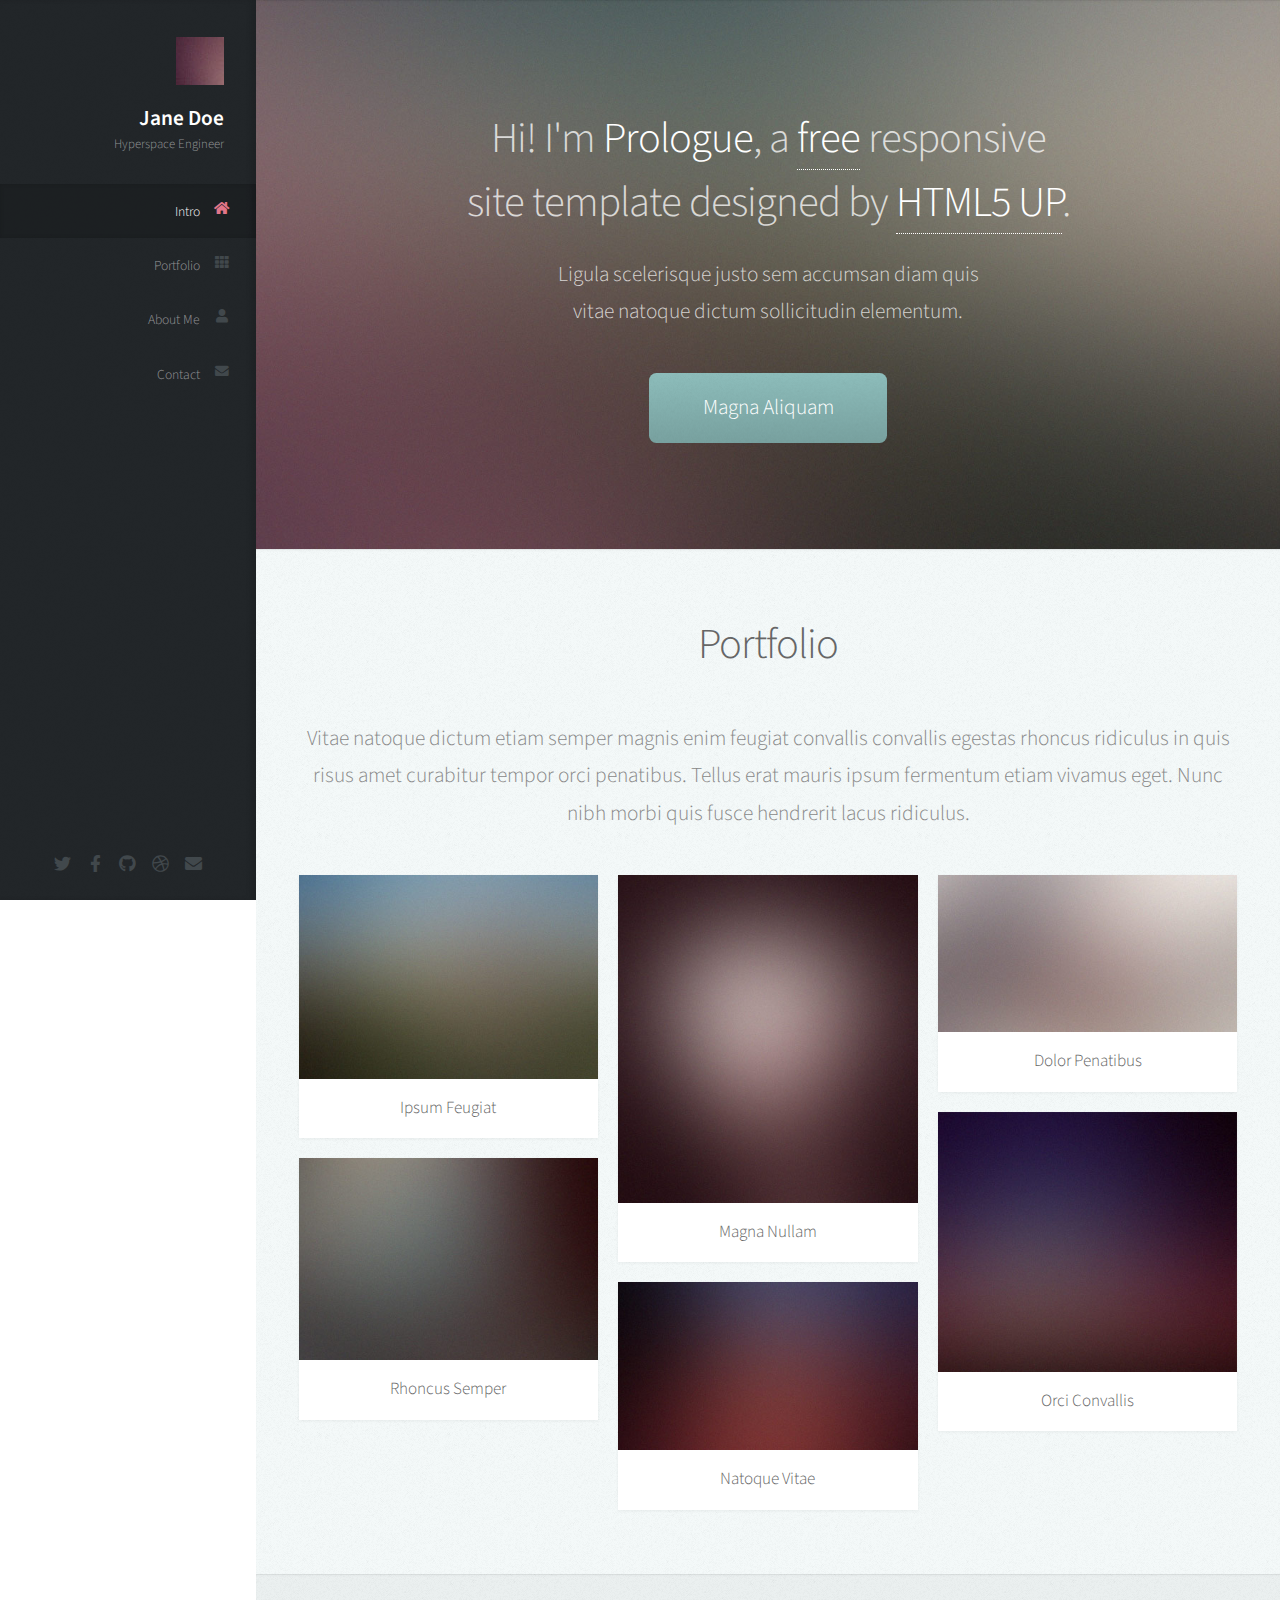
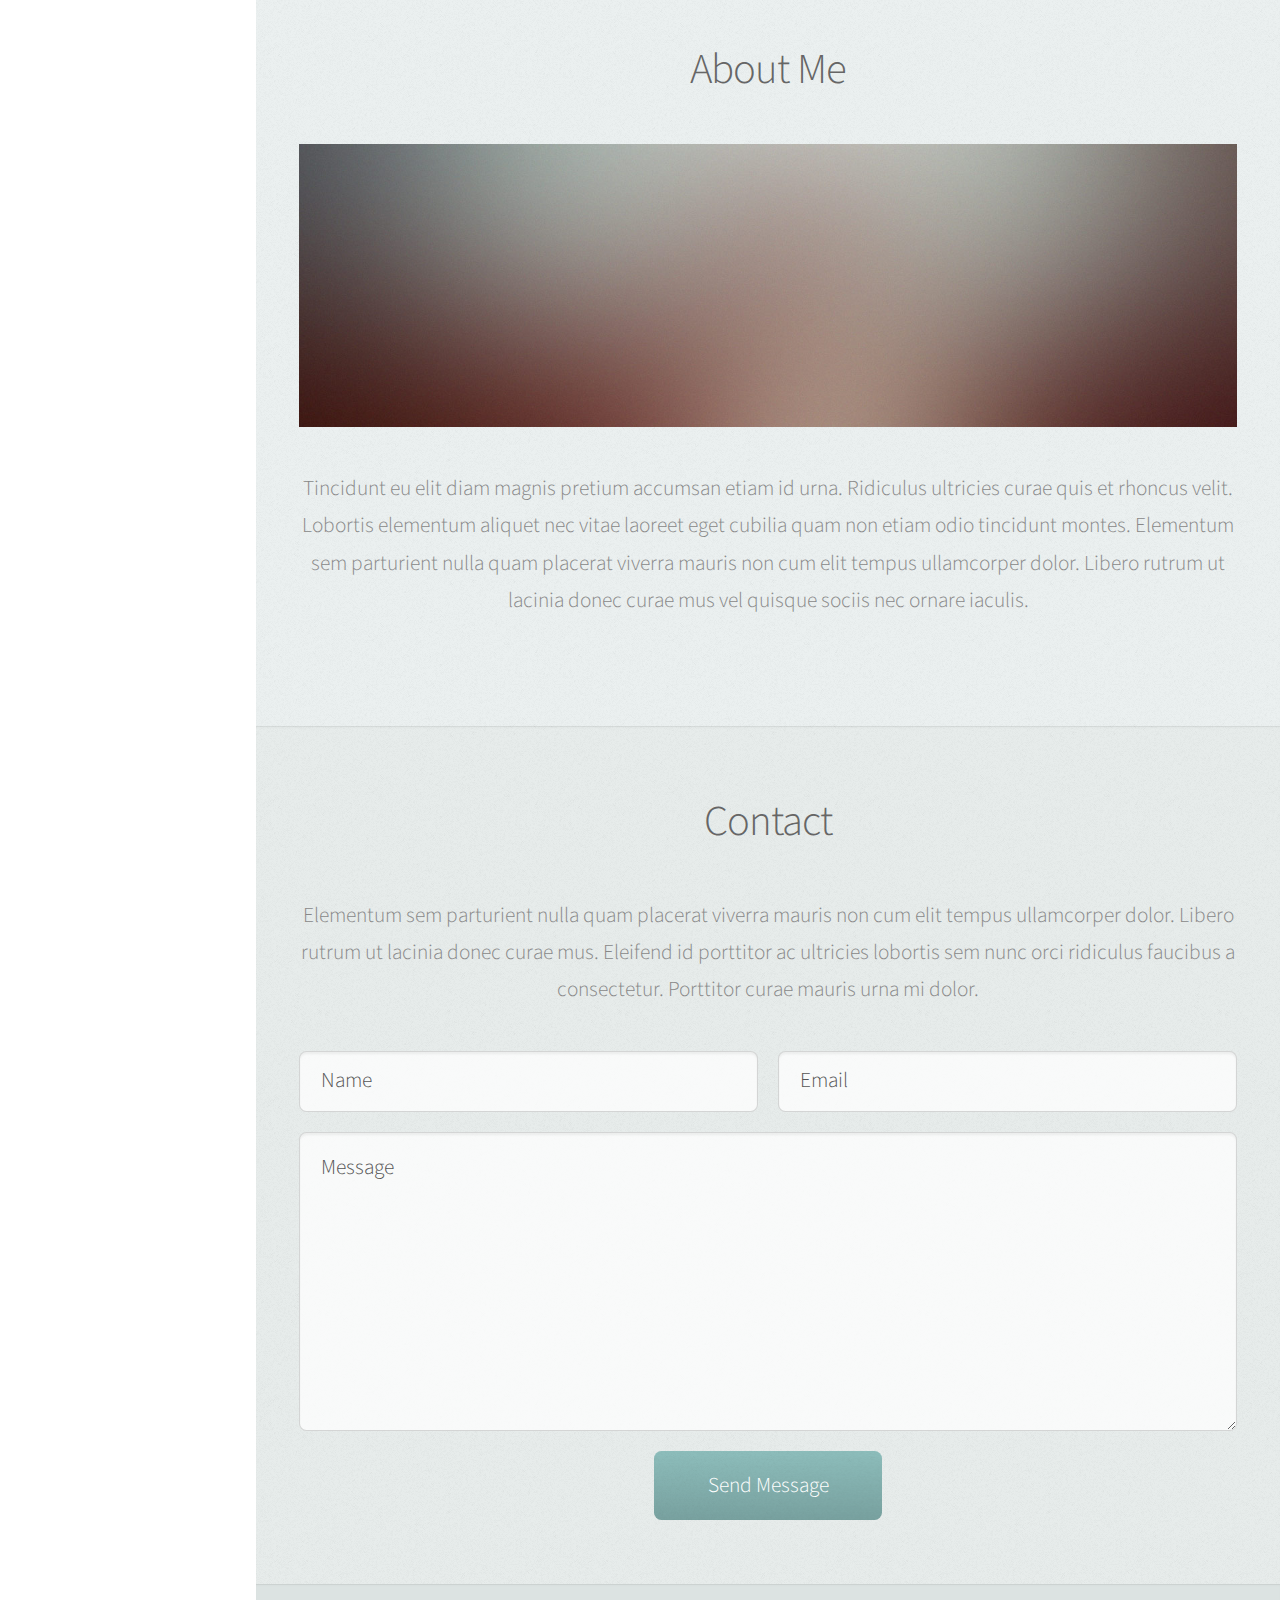
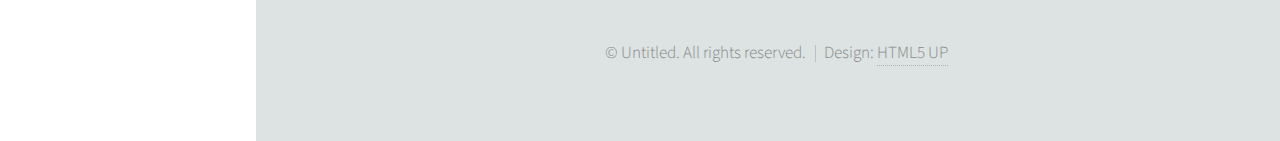
<file: index.html>
<!DOCTYPE HTML>
<!--
	Prologue by HTML5 UP
	html5up.net | @ajlkn
	Free for personal and commercial use under the CCA 3.0 license (html5up.net/license)
-->
<html>
	<head>
		<title>Prologue by HTML5 UP</title>
		<meta charset="utf-8" />
		<meta name="viewport" content="width=device-width, initial-scale=1, user-scalable=no" />
		<link rel="stylesheet" href="assets/css/main.css" />
	</head>
	<body class="is-preload">

		<!-- Header -->
			<div id="header">

				<div class="top">

					<!-- Logo -->
						<div id="logo">
							<span class="image avatar48"><img src="images/avatar.jpg" alt="" /></span>
							<h1 id="title">Jane Doe</h1>
							<p>Hyperspace Engineer</p>
						</div>

					<!-- Nav -->
						<nav id="nav">
							<ul>
								<li><a href="#top" id="top-link"><span class="icon solid fa-home">Intro</span></a></li>
								<li><a href="#portfolio" id="portfolio-link"><span class="icon solid fa-th">Portfolio</span></a></li>
								<li><a href="#about" id="about-link"><span class="icon solid fa-user">About Me</span></a></li>
								<li><a href="#contact" id="contact-link"><span class="icon solid fa-envelope">Contact</span></a></li>
							</ul>
						</nav>

				</div>

				<div class="bottom">

					<!-- Social Icons -->
						<ul class="icons">
							<li><a href="#" class="icon brands fa-twitter"><span class="label">Twitter</span></a></li>
							<li><a href="#" class="icon brands fa-facebook-f"><span class="label">Facebook</span></a></li>
							<li><a href="#" class="icon brands fa-github"><span class="label">Github</span></a></li>
							<li><a href="#" class="icon brands fa-dribbble"><span class="label">Dribbble</span></a></li>
							<li><a href="#" class="icon solid fa-envelope"><span class="label">Email</span></a></li>
						</ul>

				</div>

			</div>

		<!-- Main -->
			<div id="main">

				<!-- Intro -->
					<section id="top" class="one dark cover">
						<div class="container">

							<header>
								<h2 class="alt">Hi! I'm <strong>Prologue</strong>, a <a href="http://html5up.net/license">free</a> responsive<br />
								site template designed by <a href="http://html5up.net">HTML5 UP</a>.</h2>
								<p>Ligula scelerisque justo sem accumsan diam quis<br />
								vitae natoque dictum sollicitudin elementum.</p>
							</header>

							<footer>
								<a href="#portfolio" class="button scrolly">Magna Aliquam</a>
							</footer>

						</div>
					</section>

				<!-- Portfolio -->
					<section id="portfolio" class="two">
						<div class="container">

							<header>
								<h2>Portfolio</h2>
							</header>

							<p>Vitae natoque dictum etiam semper magnis enim feugiat convallis convallis
							egestas rhoncus ridiculus in quis risus amet curabitur tempor orci penatibus.
							Tellus erat mauris ipsum fermentum etiam vivamus eget. Nunc nibh morbi quis
							fusce hendrerit lacus ridiculus.</p>

							<div class="row">
								<div class="col-4 col-12-mobile">
									<article class="item">
										<a href="#" class="image fit"><img src="images/pic02.jpg" alt="" /></a>
										<header>
											<h3>Ipsum Feugiat</h3>
										</header>
									</article>
									<article class="item">
										<a href="#" class="image fit"><img src="images/pic03.jpg" alt="" /></a>
										<header>
											<h3>Rhoncus Semper</h3>
										</header>
									</article>
								</div>
								<div class="col-4 col-12-mobile">
									<article class="item">
										<a href="#" class="image fit"><img src="images/pic04.jpg" alt="" /></a>
										<header>
											<h3>Magna Nullam</h3>
										</header>
									</article>
									<article class="item">
										<a href="#" class="image fit"><img src="images/pic05.jpg" alt="" /></a>
										<header>
											<h3>Natoque Vitae</h3>
										</header>
									</article>
								</div>
								<div class="col-4 col-12-mobile">
									<article class="item">
										<a href="#" class="image fit"><img src="images/pic06.jpg" alt="" /></a>
										<header>
											<h3>Dolor Penatibus</h3>
										</header>
									</article>
									<article class="item">
										<a href="#" class="image fit"><img src="images/pic07.jpg" alt="" /></a>
										<header>
											<h3>Orci Convallis</h3>
										</header>
									</article>
								</div>
							</div>

						</div>
					</section>

				<!-- About Me -->
					<section id="about" class="three">
						<div class="container">

							<header>
								<h2>About Me</h2>
							</header>

							<a href="#" class="image featured"><img src="images/pic08.jpg" alt="" /></a>

							<p>Tincidunt eu elit diam magnis pretium accumsan etiam id urna. Ridiculus
							ultricies curae quis et rhoncus velit. Lobortis elementum aliquet nec vitae
							laoreet eget cubilia quam non etiam odio tincidunt montes. Elementum sem
							parturient nulla quam placerat viverra mauris non cum elit tempus ullamcorper
							dolor. Libero rutrum ut lacinia donec curae mus vel quisque sociis nec
							ornare iaculis.</p>

						</div>
					</section>

				<!-- Contact -->
					<section id="contact" class="four">
						<div class="container">

							<header>
								<h2>Contact</h2>
							</header>

							<p>Elementum sem parturient nulla quam placerat viverra
							mauris non cum elit tempus ullamcorper dolor. Libero rutrum ut lacinia
							donec curae mus. Eleifend id porttitor ac ultricies lobortis sem nunc
							orci ridiculus faucibus a consectetur. Porttitor curae mauris urna mi dolor.</p>

							<form method="post" action="#">
								<div class="row">
									<div class="col-6 col-12-mobile"><input type="text" name="name" placeholder="Name" /></div>
									<div class="col-6 col-12-mobile"><input type="text" name="email" placeholder="Email" /></div>
									<div class="col-12">
										<textarea name="message" placeholder="Message"></textarea>
									</div>
									<div class="col-12">
										<input type="submit" value="Send Message" />
									</div>
								</div>
							</form>

						</div>
					</section>

			</div>

		<!-- Footer -->
			<div id="footer">

				<!-- Copyright -->
					<ul class="copyright">
						<li>&copy; Untitled. All rights reserved.</li><li>Design: <a href="http://html5up.net">HTML5 UP</a></li>
					</ul>

			</div>

		<!-- Scripts -->
			<script src="assets/js/jquery.min.js"></script>
			<script src="assets/js/jquery.scrolly.min.js"></script>
			<script src="assets/js/jquery.scrollex.min.js"></script>
			<script src="assets/js/browser.min.js"></script>
			<script src="assets/js/breakpoints.min.js"></script>
			<script src="assets/js/util.js"></script>
			<script src="assets/js/main.js"></script>

	</body>
</html>
</file>
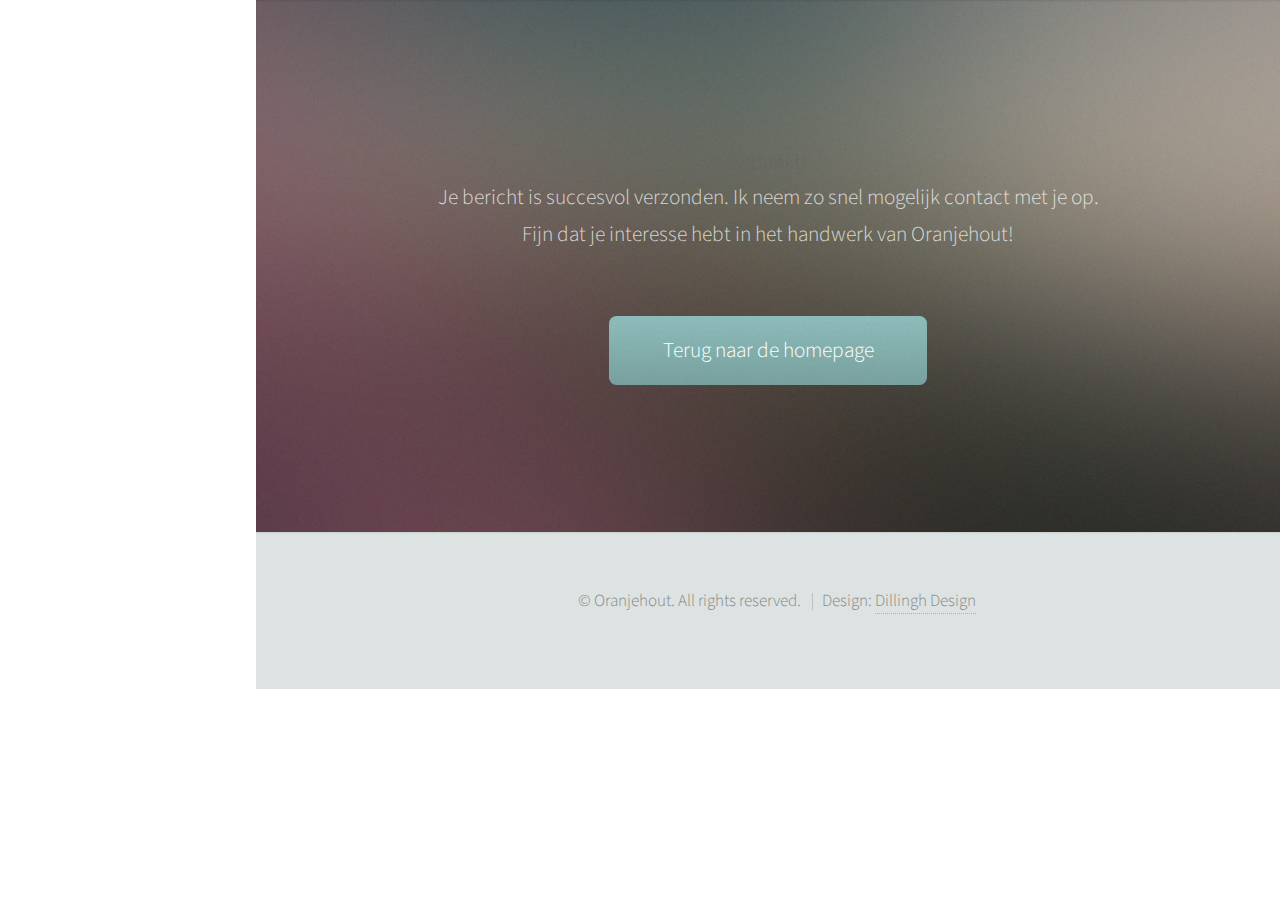
<file: bedankt.html>
<!DOCTYPE html>
<html lang="nl">
<head>
  <meta charset="UTF-8">
  <title>Bedankt voor je bericht!</title>
  <meta name="viewport" content="width=device-width, initial-scale=1, user-scalable=no" />
  <link rel="stylesheet" href="assets/css/main.css" />
</head>
<body class="is-preload">
  <div id="main">
    <section class="one dark cover">
      <div class="container" style="text-align: center; padding: 40px 0;">
        <h1>Bedankt!</h1>
        <p>Je bericht is succesvol verzonden. Ik neem zo snel mogelijk contact met je op.<br>
        Fijn dat je interesse hebt in het handwerk van Oranjehout!</p>
        <a href="index.html" class="button scrolly" style="margin-top: 20px;">Terug naar de homepage</a>
      </div>
    </section>
  </div>
  <div id="footer">
    <ul class="copyright">
      <li>&copy; Oranjehout. All rights reserved.</li>
      <li>Design: <a href="http://dillinghdesign.nl">Dillingh Design</a></li>
    </ul>
  </div>
</body>
</html>
</file>
<file: assets/css/main.css>
@import url("fontawesome-all.min.css");
@import url("https://fonts.googleapis.com/css?family=Source+Sans+Pro:300,300italic,400,600");

/*
	Prologue by HTML5 UP
	html5up.net | @ajlkn
	Free for personal and commercial use under the CCA 3.0 license (html5up.net/license)
*/

html, body, div, span, applet, object,
iframe, h1, h2, h3, h4, h5, h6, p, blockquote,
pre, a, abbr, acronym, address, big, cite,
code, del, dfn, em, img, ins, kbd, q, s, samp,
small, strike, strong, sub, sup, tt, var, b,
u, i, center, dl, dt, dd, ol, ul, li, fieldset,
form, label, legend, table, caption, tbody,
tfoot, thead, tr, th, td, article, aside,
canvas, details, embed, figure, figcaption,
footer, header, hgroup, menu, nav, output, ruby,
section, summary, time, mark, audio, video {
	margin: 0;
	padding: 0;
	border: 0;
	font-size: 100%;
	font: inherit;
	vertical-align: baseline;}

article, aside, details, figcaption, figure,
footer, header, hgroup, menu, nav, section {
	display: block;}

body {
	line-height: 1;
}

ol, ul {
	list-style: none;
}

blockquote, q {
	quotes: none;
}

	blockquote:before, blockquote:after, q:before, q:after {
		content: '';
		content: none;
	}

table {
	border-collapse: collapse;
	border-spacing: 0;
}

body {
	-webkit-text-size-adjust: none;
}

mark {
	background-color: transparent;
	color: inherit;
}

input::-moz-focus-inner {
	border: 0;
	padding: 0;
}

input, select, textarea {
	-moz-appearance: none;
	-webkit-appearance: none;
	-ms-appearance: none;
	appearance: none;
}

/* Basic */

	html {
		box-sizing: border-box;
	}

	*, *:before, *:after {
		box-sizing: inherit;
	}

	body {
		background: #fff;
		font-family: 'Source Sans Pro', sans-serif;
		font-size: 19pt;
		font-weight: 300;
		line-height: 1.75em;
		color: #888;
	}

		body.is-preload *, body.is-preload *:before, body.is-preload *:after {
			-moz-animation: none !important;
			-webkit-animation: none !important;
			-ms-animation: none !important;
			animation: none !important;
			-moz-transition: none !important;
			-webkit-transition: none !important;
			-ms-transition: none !important;
			transition: none !important;
		}

	input, textarea, select {
		font-family: 'Source Sans Pro', sans-serif;
		font-size: 19pt;
		font-weight: 300;
		line-height: 1.75em;
		color: #888;
	}

	h1, h2, h3, h4, h5, h6 {
		font-weight: 300;
		color: #666;
		line-height: 1.5em;
	}

	h1 a, h2 a, h3 a, h4 a, h5 a, h6 a {
		color: inherit;
		text-decoration: none;
	}

		h1 a strong, h2 a strong, h3 a strong, h4 a strong, h5 a strong, h6 a strong {
			color: #333;
		}

	h2 {
		font-size: 2em;
		letter-spacing: -1px;
	}

		h2.alt {
			color: #888;
		}

			h2.alt strong {
				color: #666;
			}

	h3 {
		font-size: 1.5em;
	}

	header {
		margin: 0 0 2em 0;
	}

		header > p {
			margin: 1em 0 0 0;
		}

	footer {
		margin: 2em 0 0 0;
	}

	strong, b {
		font-weight: 300;
		color: #666;
	}

	em, i {
		font-style: italic;
	}

	a {
		text-decoration: none;
		color: inherit;
		border-bottom: dotted 1px rgba(128, 128, 128, 0.5);
		-moz-transition: color 0.35s ease-in-out, border-bottom-color 0.35s ease-in-out;
		-webkit-transition: color 0.35s ease-in-out, border-bottom-color 0.35s ease-in-out;
		-ms-transition: color 0.35s ease-in-out, border-bottom-color 0.35s ease-in-out;
		transition: color 0.35s ease-in-out, border-bottom-color 0.35s ease-in-out;
		outline: 0;
	}

		a:hover {
			color: #E27689;
			border-bottom-color: rgba(255, 255, 255, 0);
		}

	sub {
		position: relative;
		top: 0.5em;
		font-size: 0.8em;
	}

	sup {
		position: relative;
		top: -0.5em;
		font-size: 0.8em;
	}

	hr {
		border: 0;
		border-top: solid 1px #ddd;
	}

	blockquote {
		border-left: solid 0.5em #ddd;
		padding: 1em 0 1em 2em;
		font-style: italic;
	}

	p, ul, ol, dl, table {
		margin-bottom: 2em;
	}

	br.clear {
		clear: both;
	}

/* Container */

	.container {
		margin: 0 auto;
		max-width: 100%;
		width: 1400px;
	}

		@media screen and (min-width: 961px) and (max-width: 1880px) {

			.container {
				width: 1200px;
			}

		}

		@media screen and (min-width: 961px) and (max-width: 1620px) {

			.container {
				width: 960px;
			}

		}

		@media screen and (min-width: 961px) and (max-width: 1320px) {

			.container {
				width: 100%;
			}

		}

		@media screen and (max-width: 960px) {

			.container {
				width: 100%;
			}

		}

		@media screen and (max-width: 736px) {

			.container {
				width: 100%;
			}

		}

/* Row */

	.row {
		display: flex;
		flex-wrap: wrap;
		box-sizing: border-box;
		align-items: stretch;
	}

		.row > * {
			box-sizing: border-box;
		}

		.row.gtr-uniform > * > :last-child {
			margin-bottom: 0;
		}

		.row.aln-left {
			justify-content: flex-start;
		}

		.row.aln-center {
			justify-content: center;
		}

		.row.aln-right {
			justify-content: flex-end;
		}

		.row.aln-top {
			align-items: flex-start;
		}

		.row.aln-middle {
			align-items: center;
		}

		.row.aln-bottom {
			align-items: flex-end;
		}

		.row > .imp {
			order: -1;
		}

		.row > .col-1 {
			width: 8.33333%;
		}

		.row > .off-1 {
			margin-left: 8.33333%;
		}

		.row > .col-2 {
			width: 16.66667%;
		}

		.row > .off-2 {
			margin-left: 16.66667%;
		}

		.row > .col-3 {
			width: 25%;
		}

		.row > .off-3 {
			margin-left: 25%;
		}

		.row > .col-4 {
			width: 33.33333%;
		}

		.row > .off-4 {
			margin-left: 33.33333%;
		}

		.row > .col-5 {
			width: 41.66667%;
		}

		.row > .off-5 {
			margin-left: 41.66667%;
		}

		.row > .col-6 {
			width: 50%;
		}

		.row > .off-6 {
			margin-left: 50%;
		}

		.row > .col-7 {
			width: 58.33333%;
		}

		.row > .off-7 {
			margin-left: 58.33333%;
		}

		.row > .col-8 {
			width: 66.66667%;
		}

		.row > .off-8 {
			margin-left: 66.66667%;
		}

		.row > .col-9 {
			width: 75%;
		}

		.row > .off-9 {
			margin-left: 75%;
		}

		.row > .col-10 {
			width: 83.33333%;
		}

		.row > .off-10 {
			margin-left: 83.33333%;
		}

		.row > .col-11 {
			width: 91.66667%;
		}

		.row > .off-11 {
			margin-left: 91.66667%;
		}

		.row > .col-12 {
			width: 100%;
		}

		.row > .off-12 {
			margin-left: 100%;
		}

		.row.gtr-0 {
			margin-top: 0px;
			margin-left: 0px;
		}

			.row.gtr-0 > * {
				padding: 0px 0 0 0px;
			}

			.row.gtr-0.gtr-uniform {
				margin-top: 0px;
			}

				.row.gtr-0.gtr-uniform > * {
					padding-top: 0px;
				}

		.row.gtr-25 {
			margin-top: -10px;
			margin-left: -10px;
		}

			.row.gtr-25 > * {
				padding: 10px 0 0 10px;
			}

			.row.gtr-25.gtr-uniform {
				margin-top: -10px;
			}

				.row.gtr-25.gtr-uniform > * {
					padding-top: 10px;
				}

		.row.gtr-50 {
			margin-top: -20px;
			margin-left: -20px;
		}

			.row.gtr-50 > * {
				padding: 20px 0 0 20px;
			}

			.row.gtr-50.gtr-uniform {
				margin-top: -20px;
			}

				.row.gtr-50.gtr-uniform > * {
					padding-top: 20px;
				}

		.row {
			margin-top: -40px;
			margin-left: -40px;
		}

			.row > * {
				padding: 40px 0 0 40px;
			}

			.row.gtr-uniform {
				margin-top: -40px;
			}

				.row.gtr-uniform > * {
					padding-top: 40px;
				}

		.row.gtr-150 {
			margin-top: -60px;
			margin-left: -60px;
		}

			.row.gtr-150 > * {
				padding: 60px 0 0 60px;
			}

			.row.gtr-150.gtr-uniform {
				margin-top: -60px;
			}

				.row.gtr-150.gtr-uniform > * {
					padding-top: 60px;
				}

		.row.gtr-200 {
			margin-top: -80px;
			margin-left: -80px;
		}

			.row.gtr-200 > * {
				padding: 80px 0 0 80px;
			}

			.row.gtr-200.gtr-uniform {
				margin-top: -80px;
			}

				.row.gtr-200.gtr-uniform > * {
					padding-top: 80px;
				}

		@media screen and (min-width: 961px) and (max-width: 1880px) {

			.row {
				display: flex;
				flex-wrap: wrap;
				box-sizing: border-box;
				align-items: stretch;
			}

				.row > * {
					box-sizing: border-box;
				}

				.row.gtr-uniform > * > :last-child {
					margin-bottom: 0;
				}

				.row.aln-left {
					justify-content: flex-start;
				}

				.row.aln-center {
					justify-content: center;
				}

				.row.aln-right {
					justify-content: flex-end;
				}

				.row.aln-top {
					align-items: flex-start;
				}

				.row.aln-middle {
					align-items: center;
				}

				.row.aln-bottom {
					align-items: flex-end;
				}

				.row > .imp-wide {
					order: -1;
				}

				.row > .col-1-wide {
					width: 8.33333%;
				}

				.row > .off-1-wide {
					margin-left: 8.33333%;
				}

				.row > .col-2-wide {
					width: 16.66667%;
				}

				.row > .off-2-wide {
					margin-left: 16.66667%;
				}

				.row > .col-3-wide {
					width: 25%;
				}

				.row > .off-3-wide {
					margin-left: 25%;
				}

				.row > .col-4-wide {
					width: 33.33333%;
				}

				.row > .off-4-wide {
					margin-left: 33.33333%;
				}

				.row > .col-5-wide {
					width: 41.66667%;
				}

				.row > .off-5-wide {
					margin-left: 41.66667%;
				}

				.row > .col-6-wide {
					width: 50%;
				}

				.row > .off-6-wide {
					margin-left: 50%;
				}

				.row > .col-7-wide {
					width: 58.33333%;
				}

				.row > .off-7-wide {
					margin-left: 58.33333%;
				}

				.row > .col-8-wide {
					width: 66.66667%;
				}

				.row > .off-8-wide {
					margin-left: 66.66667%;
				}

				.row > .col-9-wide {
					width: 75%;
				}

				.row > .off-9-wide {
					margin-left: 75%;
				}

				.row > .col-10-wide {
					width: 83.33333%;
				}

				.row > .off-10-wide {
					margin-left: 83.33333%;
				}

				.row > .col-11-wide {
					width: 91.66667%;
				}

				.row > .off-11-wide {
					margin-left: 91.66667%;
				}

				.row > .col-12-wide {
					width: 100%;
				}

				.row > .off-12-wide {
					margin-left: 100%;
				}

				.row.gtr-0 {
					margin-top: 0px;
					margin-left: 0px;
				}

					.row.gtr-0 > * {
						padding: 0px 0 0 0px;
					}

					.row.gtr-0.gtr-uniform {
						margin-top: 0px;
					}

						.row.gtr-0.gtr-uniform > * {
							padding-top: 0px;
						}

				.row.gtr-25 {
					margin-top: -10px;
					margin-left: -10px;
				}

					.row.gtr-25 > * {
						padding: 10px 0 0 10px;
					}

					.row.gtr-25.gtr-uniform {
						margin-top: -10px;
					}

						.row.gtr-25.gtr-uniform > * {
							padding-top: 10px;
						}

				.row.gtr-50 {
					margin-top: -20px;
					margin-left: -20px;
				}

					.row.gtr-50 > * {
						padding: 20px 0 0 20px;
					}

					.row.gtr-50.gtr-uniform {
						margin-top: -20px;
					}

						.row.gtr-50.gtr-uniform > * {
							padding-top: 20px;
						}

				.row {
					margin-top: -40px;
					margin-left: -40px;
				}

					.row > * {
						padding: 40px 0 0 40px;
					}

					.row.gtr-uniform {
						margin-top: -40px;
					}

						.row.gtr-uniform > * {
							padding-top: 40px;
						}

				.row.gtr-150 {
					margin-top: -60px;
					margin-left: -60px;
				}

					.row.gtr-150 > * {
						padding: 60px 0 0 60px;
					}

					.row.gtr-150.gtr-uniform {
						margin-top: -60px;
					}

						.row.gtr-150.gtr-uniform > * {
							padding-top: 60px;
						}

				.row.gtr-200 {
					margin-top: -80px;
					margin-left: -80px;
				}

					.row.gtr-200 > * {
						padding: 80px 0 0 80px;
					}

					.row.gtr-200.gtr-uniform {
						margin-top: -80px;
					}

						.row.gtr-200.gtr-uniform > * {
							padding-top: 80px;
						}

		}

		@media screen and (min-width: 961px) and (max-width: 1620px) {

			.row {
				display: flex;
				flex-wrap: wrap;
				box-sizing: border-box;
				align-items: stretch;
			}

				.row > * {
					box-sizing: border-box;
				}

				.row.gtr-uniform > * > :last-child {
					margin-bottom: 0;
				}

				.row.aln-left {
					justify-content: flex-start;
				}

				.row.aln-center {
					justify-content: center;
				}

				.row.aln-right {
					justify-content: flex-end;
				}

				.row.aln-top {
					align-items: flex-start;
				}

				.row.aln-middle {
					align-items: center;
				}

				.row.aln-bottom {
					align-items: flex-end;
				}

				.row > .imp-normal {
					order: -1;
				}

				.row > .col-1-normal {
					width: 8.33333%;
				}

				.row > .off-1-normal {
					margin-left: 8.33333%;
				}

				.row > .col-2-normal {
					width: 16.66667%;
				}

				.row > .off-2-normal {
					margin-left: 16.66667%;
				}

				.row > .col-3-normal {
					width: 25%;
				}

				.row > .off-3-normal {
					margin-left: 25%;
				}

				.row > .col-4-normal {
					width: 33.33333%;
				}

				.row > .off-4-normal {
					margin-left: 33.33333%;
				}

				.row > .col-5-normal {
					width: 41.66667%;
				}

				.row > .off-5-normal {
					margin-left: 41.66667%;
				}

				.row > .col-6-normal {
					width: 50%;
				}

				.row > .off-6-normal {
					margin-left: 50%;
				}

				.row > .col-7-normal {
					width: 58.33333%;
				}

				.row > .off-7-normal {
					margin-left: 58.33333%;
				}

				.row > .col-8-normal {
					width: 66.66667%;
				}

				.row > .off-8-normal {
					margin-left: 66.66667%;
				}

				.row > .col-9-normal {
					width: 75%;
				}

				.row > .off-9-normal {
					margin-left: 75%;
				}

				.row > .col-10-normal {
					width: 83.33333%;
				}

				.row > .off-10-normal {
					margin-left: 83.33333%;
				}

				.row > .col-11-normal {
					width: 91.66667%;
				}

				.row > .off-11-normal {
					margin-left: 91.66667%;
				}

				.row > .col-12-normal {
					width: 100%;
				}

				.row > .off-12-normal {
					margin-left: 100%;
				}

				.row.gtr-0 {
					margin-top: 0px;
					margin-left: 0px;
				}

					.row.gtr-0 > * {
						padding: 0px 0 0 0px;
					}

					.row.gtr-0.gtr-uniform {
						margin-top: 0px;
					}

						.row.gtr-0.gtr-uniform > * {
							padding-top: 0px;
						}

				.row.gtr-25 {
					margin-top: -10px;
					margin-left: -10px;
				}

					.row.gtr-25 > * {
						padding: 10px 0 0 10px;
					}

					.row.gtr-25.gtr-uniform {
						margin-top: -10px;
					}

						.row.gtr-25.gtr-uniform > * {
							padding-top: 10px;
						}

				.row.gtr-50 {
					margin-top: -20px;
					margin-left: -20px;
				}

					.row.gtr-50 > * {
						padding: 20px 0 0 20px;
					}

					.row.gtr-50.gtr-uniform {
						margin-top: -20px;
					}

						.row.gtr-50.gtr-uniform > * {
							padding-top: 20px;
						}

				.row {
					margin-top: -40px;
					margin-left: -40px;
				}

					.row > * {
						padding: 40px 0 0 40px;
					}

					.row.gtr-uniform {
						margin-top: -40px;
					}

						.row.gtr-uniform > * {
							padding-top: 40px;
						}

				.row.gtr-150 {
					margin-top: -60px;
					margin-left: -60px;
				}

					.row.gtr-150 > * {
						padding: 60px 0 0 60px;
					}

					.row.gtr-150.gtr-uniform {
						margin-top: -60px;
					}

						.row.gtr-150.gtr-uniform > * {
							padding-top: 60px;
						}

				.row.gtr-200 {
					margin-top: -80px;
					margin-left: -80px;
				}

					.row.gtr-200 > * {
						padding: 80px 0 0 80px;
					}

					.row.gtr-200.gtr-uniform {
						margin-top: -80px;
					}

						.row.gtr-200.gtr-uniform > * {
							padding-top: 80px;
						}

		}

		@media screen and (min-width: 961px) and (max-width: 1320px) {

			.row {
				display: flex;
				flex-wrap: wrap;
				box-sizing: border-box;
				align-items: stretch;
			}

				.row > * {
					box-sizing: border-box;
				}

				.row.gtr-uniform > * > :last-child {
					margin-bottom: 0;
				}

				.row.aln-left {
					justify-content: flex-start;
				}

				.row.aln-center {
					justify-content: center;
				}

				.row.aln-right {
					justify-content: flex-end;
				}

				.row.aln-top {
					align-items: flex-start;
				}

				.row.aln-middle {
					align-items: center;
				}

				.row.aln-bottom {
					align-items: flex-end;
				}

				.row > .imp-narrow {
					order: -1;
				}

				.row > .col-1-narrow {
					width: 8.33333%;
				}

				.row > .off-1-narrow {
					margin-left: 8.33333%;
				}

				.row > .col-2-narrow {
					width: 16.66667%;
				}

				.row > .off-2-narrow {
					margin-left: 16.66667%;
				}

				.row > .col-3-narrow {
					width: 25%;
				}

				.row > .off-3-narrow {
					margin-left: 25%;
				}

				.row > .col-4-narrow {
					width: 33.33333%;
				}

				.row > .off-4-narrow {
					margin-left: 33.33333%;
				}

				.row > .col-5-narrow {
					width: 41.66667%;
				}

				.row > .off-5-narrow {
					margin-left: 41.66667%;
				}

				.row > .col-6-narrow {
					width: 50%;
				}

				.row > .off-6-narrow {
					margin-left: 50%;
				}

				.row > .col-7-narrow {
					width: 58.33333%;
				}

				.row > .off-7-narrow {
					margin-left: 58.33333%;
				}

				.row > .col-8-narrow {
					width: 66.66667%;
				}

				.row > .off-8-narrow {
					margin-left: 66.66667%;
				}

				.row > .col-9-narrow {
					width: 75%;
				}

				.row > .off-9-narrow {
					margin-left: 75%;
				}

				.row > .col-10-narrow {
					width: 83.33333%;
				}

				.row > .off-10-narrow {
					margin-left: 83.33333%;
				}

				.row > .col-11-narrow {
					width: 91.66667%;
				}

				.row > .off-11-narrow {
					margin-left: 91.66667%;
				}

				.row > .col-12-narrow {
					width: 100%;
				}

				.row > .off-12-narrow {
					margin-left: 100%;
				}

				.row.gtr-0 {
					margin-top: 0px;
					margin-left: 0px;
				}

					.row.gtr-0 > * {
						padding: 0px 0 0 0px;
					}

					.row.gtr-0.gtr-uniform {
						margin-top: 0px;
					}

						.row.gtr-0.gtr-uniform > * {
							padding-top: 0px;
						}

				.row.gtr-25 {
					margin-top: -5px;
					margin-left: -5px;
				}

					.row.gtr-25 > * {
						padding: 5px 0 0 5px;
					}

					.row.gtr-25.gtr-uniform {
						margin-top: -5px;
					}

						.row.gtr-25.gtr-uniform > * {
							padding-top: 5px;
						}

				.row.gtr-50 {
					margin-top: -10px;
					margin-left: -10px;
				}

					.row.gtr-50 > * {
						padding: 10px 0 0 10px;
					}

					.row.gtr-50.gtr-uniform {
						margin-top: -10px;
					}

						.row.gtr-50.gtr-uniform > * {
							padding-top: 10px;
						}

				.row {
					margin-top: -20px;
					margin-left: -20px;
				}

					.row > * {
						padding: 20px 0 0 20px;
					}

					.row.gtr-uniform {
						margin-top: -20px;
					}

						.row.gtr-uniform > * {
							padding-top: 20px;
						}

				.row.gtr-150 {
					margin-top: -30px;
					margin-left: -30px;
				}

					.row.gtr-150 > * {
						padding: 30px 0 0 30px;
					}

					.row.gtr-150.gtr-uniform {
						margin-top: -30px;
					}

						.row.gtr-150.gtr-uniform > * {
							padding-top: 30px;
						}

				.row.gtr-200 {
					margin-top: -40px;
					margin-left: -40px;
				}

					.row.gtr-200 > * {
						padding: 40px 0 0 40px;
					}

					.row.gtr-200.gtr-uniform {
						margin-top: -40px;
					}

						.row.gtr-200.gtr-uniform > * {
							padding-top: 40px;
						}

		}

		@media screen and (max-width: 960px) {

			.row {
				display: flex;
				flex-wrap: wrap;
				box-sizing: border-box;
				align-items: stretch;
			}

				.row > * {
					box-sizing: border-box;
				}

				.row.gtr-uniform > * > :last-child {
					margin-bottom: 0;
				}

				.row.aln-left {
					justify-content: flex-start;
				}

				.row.aln-center {
					justify-content: center;
				}

				.row.aln-right {
					justify-content: flex-end;
				}

				.row.aln-top {
					align-items: flex-start;
				}

				.row.aln-middle {
					align-items: center;
				}

				.row.aln-bottom {
					align-items: flex-end;
				}

				.row > .imp-narrower {
					order: -1;
				}

				.row > .col-1-narrower {
					width: 8.33333%;
				}

				.row > .off-1-narrower {
					margin-left: 8.33333%;
				}

				.row > .col-2-narrower {
					width: 16.66667%;
				}

				.row > .off-2-narrower {
					margin-left: 16.66667%;
				}

				.row > .col-3-narrower {
					width: 25%;
				}

				.row > .off-3-narrower {
					margin-left: 25%;
				}

				.row > .col-4-narrower {
					width: 33.33333%;
				}

				.row > .off-4-narrower {
					margin-left: 33.33333%;
				}

				.row > .col-5-narrower {
					width: 41.66667%;
				}

				.row > .off-5-narrower {
					margin-left: 41.66667%;
				}

				.row > .col-6-narrower {
					width: 50%;
				}

				.row > .off-6-narrower {
					margin-left: 50%;
				}

				.row > .col-7-narrower {
					width: 58.33333%;
				}

				.row > .off-7-narrower {
					margin-left: 58.33333%;
				}

				.row > .col-8-narrower {
					width: 66.66667%;
				}

				.row > .off-8-narrower {
					margin-left: 66.66667%;
				}

				.row > .col-9-narrower {
					width: 75%;
				}

				.row > .off-9-narrower {
					margin-left: 75%;
				}

				.row > .col-10-narrower {
					width: 83.33333%;
				}

				.row > .off-10-narrower {
					margin-left: 83.33333%;
				}

				.row > .col-11-narrower {
					width: 91.66667%;
				}

				.row > .off-11-narrower {
					margin-left: 91.66667%;
				}

				.row > .col-12-narrower {
					width: 100%;
				}

				.row > .off-12-narrower {
					margin-left: 100%;
				}

				.row.gtr-0 {
					margin-top: 0px;
					margin-left: 0px;
				}

					.row.gtr-0 > * {
						padding: 0px 0 0 0px;
					}

					.row.gtr-0.gtr-uniform {
						margin-top: 0px;
					}

						.row.gtr-0.gtr-uniform > * {
							padding-top: 0px;
						}

				.row.gtr-25 {
					margin-top: -5px;
					margin-left: -5px;
				}

					.row.gtr-25 > * {
						padding: 5px 0 0 5px;
					}

					.row.gtr-25.gtr-uniform {
						margin-top: -5px;
					}

						.row.gtr-25.gtr-uniform > * {
							padding-top: 5px;
						}

				.row.gtr-50 {
					margin-top: -10px;
					margin-left: -10px;
				}

					.row.gtr-50 > * {
						padding: 10px 0 0 10px;
					}

					.row.gtr-50.gtr-uniform {
						margin-top: -10px;
					}

						.row.gtr-50.gtr-uniform > * {
							padding-top: 10px;
						}

				.row {
					margin-top: -20px;
					margin-left: -20px;
				}

					.row > * {
						padding: 20px 0 0 20px;
					}

					.row.gtr-uniform {
						margin-top: -20px;
					}

						.row.gtr-uniform > * {
							padding-top: 20px;
						}

				.row.gtr-150 {
					margin-top: -30px;
					margin-left: -30px;
				}

					.row.gtr-150 > * {
						padding: 30px 0 0 30px;
					}

					.row.gtr-150.gtr-uniform {
						margin-top: -30px;
					}

						.row.gtr-150.gtr-uniform > * {
							padding-top: 30px;
						}

				.row.gtr-200 {
					margin-top: -40px;
					margin-left: -40px;
				}

					.row.gtr-200 > * {
						padding: 40px 0 0 40px;
					}

					.row.gtr-200.gtr-uniform {
						margin-top: -40px;
					}

						.row.gtr-200.gtr-uniform > * {
							padding-top: 40px;
						}

		}

		@media screen and (max-width: 736px) {

			.row {
				display: flex;
				flex-wrap: wrap;
				box-sizing: border-box;
				align-items: stretch;
			}

				.row > * {
					box-sizing: border-box;
				}

				.row.gtr-uniform > * > :last-child {
					margin-bottom: 0;
				}

				.row.aln-left {
					justify-content: flex-start;
				}

				.row.aln-center {
					justify-content: center;
				}

				.row.aln-right {
					justify-content: flex-end;
				}

				.row.aln-top {
					align-items: flex-start;
				}

				.row.aln-middle {
					align-items: center;
				}

				.row.aln-bottom {
					align-items: flex-end;
				}

				.row > .imp-mobile {
					order: -1;
				}

				.row > .col-1-mobile {
					width: 8.33333%;
				}

				.row > .off-1-mobile {
					margin-left: 8.33333%;
				}

				.row > .col-2-mobile {
					width: 16.66667%;
				}

				.row > .off-2-mobile {
					margin-left: 16.66667%;
				}

				.row > .col-3-mobile {
					width: 25%;
				}

				.row > .off-3-mobile {
					margin-left: 25%;
				}

				.row > .col-4-mobile {
					width: 33.33333%;
				}

				.row > .off-4-mobile {
					margin-left: 33.33333%;
				}

				.row > .col-5-mobile {
					width: 41.66667%;
				}

				.row > .off-5-mobile {
					margin-left: 41.66667%;
				}

				.row > .col-6-mobile {
					width: 50%;
				}

				.row > .off-6-mobile {
					margin-left: 50%;
				}

				.row > .col-7-mobile {
					width: 58.33333%;
				}

				.row > .off-7-mobile {
					margin-left: 58.33333%;
				}

				.row > .col-8-mobile {
					width: 66.66667%;
				}

				.row > .off-8-mobile {
					margin-left: 66.66667%;
				}

				.row > .col-9-mobile {
					width: 75%;
				}

				.row > .off-9-mobile {
					margin-left: 75%;
				}

				.row > .col-10-mobile {
					width: 83.33333%;
				}

				.row > .off-10-mobile {
					margin-left: 83.33333%;
				}

				.row > .col-11-mobile {
					width: 91.66667%;
				}

				.row > .off-11-mobile {
					margin-left: 91.66667%;
				}

				.row > .col-12-mobile {
					width: 100%;
				}

				.row > .off-12-mobile {
					margin-left: 100%;
				}

				.row.gtr-0 {
					margin-top: 0px;
					margin-left: 0px;
				}

					.row.gtr-0 > * {
						padding: 0px 0 0 0px;
					}

					.row.gtr-0.gtr-uniform {
						margin-top: 0px;
					}

						.row.gtr-0.gtr-uniform > * {
							padding-top: 0px;
						}

				.row.gtr-25 {
					margin-top: -5px;
					margin-left: -5px;
				}

					.row.gtr-25 > * {
						padding: 5px 0 0 5px;
					}

					.row.gtr-25.gtr-uniform {
						margin-top: -5px;
					}

						.row.gtr-25.gtr-uniform > * {
							padding-top: 5px;
						}

				.row.gtr-50 {
					margin-top: -10px;
					margin-left: -10px;
				}

					.row.gtr-50 > * {
						padding: 10px 0 0 10px;
					}

					.row.gtr-50.gtr-uniform {
						margin-top: -10px;
					}

						.row.gtr-50.gtr-uniform > * {
							padding-top: 10px;
						}

				.row {
					margin-top: -20px;
					margin-left: -20px;
				}

					.row > * {
						padding: 20px 0 0 20px;
					}

					.row.gtr-uniform {
						margin-top: -20px;
					}

						.row.gtr-uniform > * {
							padding-top: 20px;
						}

				.row.gtr-150 {
					margin-top: -30px;
					margin-left: -30px;
				}

					.row.gtr-150 > * {
						padding: 30px 0 0 30px;
					}

					.row.gtr-150.gtr-uniform {
						margin-top: -30px;
					}

						.row.gtr-150.gtr-uniform > * {
							padding-top: 30px;
						}

				.row.gtr-200 {
					margin-top: -40px;
					margin-left: -40px;
				}

					.row.gtr-200 > * {
						padding: 40px 0 0 40px;
					}

					.row.gtr-200.gtr-uniform {
						margin-top: -40px;
					}

						.row.gtr-200.gtr-uniform > * {
							padding-top: 40px;
						}

		}

/* Sections/Article */

	section, article {
		margin-bottom: 3em;
	}

		section > :last-child,
		section > .container, section:last-child, article > :last-child,
		article > .container, article:last-child {
			margin-bottom: 0;
		}

		.row > section, .row > article {
			margin-bottom: 0;
		}

/* Image */

	.image {
		display: inline-block;
		border: 0;
	}

		.image img {
			display: block;
			width: 100%;
		}

		.image.avatar48 {
			width: 48px;
			height: 48px;
			background: #f00;
		}

			.image.avatar48 img {
				width: 48px;
				height: 48px;
			}

		.image.fit {
			display: block;
			width: 100%;
		}

		.image.featured {
			display: block;
			width: 100%;
			margin: 0 0 2em 0;
		}

		.image.left {
			float: left;
			margin: 0 2em 2em 0;
		}

		.image.centered {
			display: block;
			margin: 0 0 2em 0;
		}

			.image.centered img {
				margin: 0 auto;
				width: auto;
			}

/* List */

	ul {
		list-style: disc;
		padding-left: 1em;
	}

		ul li {
			padding-left: 0.5em;
		}

	ol {
		list-style: decimal;
		padding-left: 1.25em;
	}

		ol li {
			padding-left: 0.25em;
		}

/* Icons */

	ul.icons {
		cursor: default;
		list-style: none;
		padding-left: 0;
	}

		ul.icons li {
			display: inline-block;
			padding-left: 0;
		}

		ul.icons a {
			display: inline-block;
			width: 2em;
			height: 2em;
			line-height: 2em;
			text-align: center;
			border: 0;
		}

/* Form */

	form label {
		display: block;
		text-align: left;
		margin-bottom: 0.5em;
	}

	form input[type="text"],
	form input[type="email"],
	form input[type="password"],
	form select,
	form textarea {
		position: relative;
		-webkit-appearance: none;
		display: block;
		border: 0;
		outline: 0;
		background: #fff;
		background: rgba(255, 255, 255, 0.75);
		width: 100%;
		border-radius: 0.35em;
		padding: 0.75em 1em 0.75em 1em;
		box-shadow: inset 0 0.1em 0.1em 0 rgba(0, 0, 0, 0.05);
		border: solid 1px rgba(0, 0, 0, 0.15);
		-moz-transition: all 0.35s ease-in-out;
		-webkit-transition: all 0.35s ease-in-out;
		-ms-transition: all 0.35s ease-in-out;
		transition: all 0.35s ease-in-out;
	}

		form input[type="text"]:focus,
		form input[type="email"]:focus,
		form input[type="password"]:focus,
		form select:focus,
		form textarea:focus {
			box-shadow: 0 0 2px 1px #8ebebc;
			background: #fff;
		}

	form input[type="text"],
	form input[type="email"],
	form input[type="password"],
	form select {
		line-height: 1.25em;
	}

	form textarea {
		min-height: 14em;
	}

	form ::-webkit-input-placeholder {
		color: #555 !important;
	}

	form :-moz-placeholder {
		color: #555 !important;
	}

	form ::-moz-placeholder {
		color: #555 !important;
	}

	form :-ms-input-placeholder {
		color: #555 !important;
	}

	form ::-moz-focus-inner {
		border: 0;
	}

/* Table */

	table {
		width: 100%;
		text-align: left;
	}

		table tbody tr:nth-child(2n+2) {
			background: #f4f4f4;
		}

		table td {
			padding: 0.5em 1em 0.5em 1em;
		}

		table th {
			text-align: left;
			padding: 0.5em 1em 0.5em 1em;
			color: #fff;
			background: #222729 url("images/overlay.png");
		}

		table thead {
			background: #444;
			color: #fff;
		}

		table tfoot {
			background: #eee;
		}

/* Button */

	input[type="button"],
	input[type="submit"],
	input[type="reset"],
	button,
	.button {
		position: relative;
		display: inline-block;
		border-radius: 0.35em;
		color: #fff !important;
		text-decoration: none;
		padding: 0.75em 2.5em 0.75em 2.5em;
		background-color: #8ebebc;
		border: 0;
		cursor: pointer;
		background-image: -moz-linear-gradient(top, rgba(0, 0, 0, 0), rgba(0, 0, 0, 0.15)), url("images/overlay.png");
		background-image: -webkit-linear-gradient(top, rgba(0, 0, 0, 0), rgba(0, 0, 0, 0.15)), url("images/overlay.png");
		background-image: -ms-linear-gradient(top, rgba(0, 0, 0, 0), rgba(0, 0, 0, 0.15)), url("images/overlay.png");
		background-image: linear-gradient(top, rgba(0, 0, 0, 0), rgba(0, 0, 0, 0.15)), url("images/overlay.png");
		-moz-transition: background-color 0.35s ease-in-out;
		-webkit-transition: background-color 0.35s ease-in-out;
		-ms-transition: background-color 0.35s ease-in-out;
		transition: background-color 0.35s ease-in-out;
	}

		input[type="button"]:hover,
		input[type="submit"]:hover,
		input[type="reset"]:hover,
		button:hover,
		.button:hover {
			background-color: #9ececc;
		}

		input[type="button"]:active,
		input[type="submit"]:active,
		input[type="reset"]:active,
		button:active,
		.button:active {
			background-color: #7eaeac;
		}

/* Item */

	.item {
		box-shadow: 0 0.05em 0.15em 0 rgba(0, 0, 0, 0.05);
		margin-bottom: 40px;
	}

		.item header {
			background: #fff;
			margin: 0;
			padding: 1em 0 1em 0;
			font-size: 0.8em;
		}

			.item header h3 {
				font-size: 1em;
			}

/* Icons */

	.icon {
		text-decoration: none;
		text-decoration: none;
	}

		.icon:before {
			-moz-osx-font-smoothing: grayscale;
			-webkit-font-smoothing: antialiased;
			display: inline-block;
			font-style: normal;
			font-variant: normal;
			text-rendering: auto;
			line-height: 1;
			text-transform: none !important;
			font-family: 'Font Awesome 5 Free';
			font-weight: 400;
		}

		.icon:before {
			line-height: inherit;
		}

		.icon > .label {
			display: none;
		}

		.icon.solid:before {
			font-weight: 900;
		}

		.icon.brands:before {
			font-family: 'Font Awesome 5 Brands';
		}

/* Header */

	#header {
		display: -moz-flex;
		display: -webkit-flex;
		display: -ms-flex;
		display: flex;
		-moz-flex-direction: column;
		-webkit-flex-direction: column;
		-ms-flex-direction: column;
		flex-direction: column;
		-moz-justify-content: space-between;
		-webkit-justify-content: space-between;
		-ms-justify-content: space-between;
		justify-content: space-between;
		background: #222629 url("images/overlay.png");
		box-shadow: inset -0.25em 0 0.25em 0 rgba(0, 0, 0, 0.1);
		color: #fff;
		height: 100%;
		left: 0;
		overflow-y: auto;
		position: fixed;
		text-align: right;
		top: 0;
		width: 375px;
	}

		#header .top {
			-moz-flex-grow: 1;
			-webkit-flex-grow: 1;
			-ms-flex-grow: 1;
			flex-grow: 1;
		}

		#header .bottom {
			-moz-flex-shrink: 0;
			-webkit-flex-shrink: 0;
			-ms-flex-shrink: 0;
			flex-shrink: 0;
			padding: 1.5em 0 0.75em 0;
		}

			#header .bottom > :last-child {
				margin-bottom: 0;
			}

		#header .icons {
			font-size: 0.8em;
			text-align: center;
		}

			#header .icons a {
				color: #41484c;
				-moz-transition: color 0.35s ease-in-out;
				-webkit-transition: color 0.35s ease-in-out;
				-ms-transition: color 0.35s ease-in-out;
				transition: color 0.35s ease-in-out;
			}

				#header .icons a:hover {
					color: #fff;
				}

	#logo {
		position: relative;
		margin: 1.75em 1.5em 1.5em 1.5em;
		min-height: 48px;
		cursor: default;
	}

		#logo h1 {
			position: relative;
			color: #fff;
			font-weight: 600;
			font-size: 1em;
			line-height: 1em;
		}

		#logo p {
			position: relative;
			display: block;
			font-size: 0.6em;
			color: rgba(255, 255, 255, 0.5);
			line-height: 1.25em;
			margin: 0.5em 0 0 0;
		}

		#logo .image {
			position: absolute;
			left: 0;
			top: 0;
		}

	#nav ul {
		list-style: none;
		padding-left: 0;
		margin-bottom: 0;
	}

		#nav ul li {
			padding-left: 0;
		}

			#nav ul li a {
				display: block;
				padding: 0.5em 1.5em 0.5em 1.5em;
				color: rgba(255, 255, 255, 0.5);
				text-decoration: none;
				outline: 0;
				border: 0;
				-moz-transition: none;
				-webkit-transition: none;
				-ms-transition: none;
				transition: none;
			}

				#nav ul li a span {
					position: relative;
					display: block;
					font-size: 0.8em;
				}

					#nav ul li a span:before {
						position: absolute;
						left: 0;
						color: #41484c;
						text-align: center;
						width: 1.25em;
						line-height: 1.75em;
					}

				#nav ul li a.active {
					background: rgba(0, 0, 0, 0.15);
					box-shadow: inset 0 0 0.25em 0 rgba(0, 0, 0, 0.125);
					color: #fff;
				}

					#nav ul li a.active span:before {
						color: #e27689;
					}

/* Footer */

	#footer {
		margin-left: 375px;
		text-align: center;
		background-color: #dce3e2;
		padding: 3em 0 4em 0;
		box-shadow: inset 0 1px 0 0 rgba(0, 0, 0, 0.05), inset 0 0.1em 0.1em 0 rgba(0, 0, 0, 0.025);
		font-size: 0.8em;
	}

		#footer .copyright {
			cursor: default;
			margin: 0;
		}

			#footer .copyright li {
				display: inline-block;
				line-height: 1em;
				border-left: solid 1px rgba(128, 128, 128, 0.35);
				padding: 0 0 0 0.5em;
				margin: 0 0 0 0.5em;
			}

				#footer .copyright li:first-child {
					border-left: 0;
					padding-left: 0;
					margin-left: 0;
				}

/* Main */

	#main {
		margin-left: 375px;
	}

		#main > section {
			margin: 0;
			overflow: hidden;
			padding: 4em 0;
			box-shadow: inset 0 1px 0 0 rgba(0, 0, 0, 0.05), inset 0 0.1em 0.1em 0 rgba(0, 0, 0, 0.025);
			text-align: center;
			background-image: url("images/overlay.png");
		}

			#main > section.dark {
				color: #ddd;
				color: rgba(255, 255, 255, 0.75);
			}

				#main > section.dark h2, #main > section.dark h3, #main > section.dark h4, #main > section.dark h5, #main > section.dark h6 {
					color: inherit;
				}

				#main > section.dark strong {
					color: #fff;
					border-color: inherit;
				}

				#main > section.dark a {
					color: #fff;
					border-color: inherit;
				}

					#main > section.dark a:hover {
						border-bottom-color: rgba(255, 255, 255, 0);
					}

			#main > section.cover {
				padding: 10em 0;
				background-size: cover;
				background-position: center center;
			}

			#main > section.one {
				background-color: #81918E;
				background-image: url("../../images/banner.jpg");
			}

			#main > section.two {
				background-color: #f5fafa;
			}

			#main > section.three {
				background-color: #ecf1f1;
			}

			#main > section.four {
				background-color: #e8edec;
			}

/* Wide */

	@media screen and (min-width: 961px) and (max-width: 1880px) {

		/* Basic */

			body, input, textarea, select {
				font-size: 17pt;
			}

		/* Header */

			#header {
				width: 300px;
			}

		/* Footer */

			#footer {
				margin-left: 300px;
			}

		/* Main */

			#main {
				margin-left: 300px;
			}

	}

/* Normal */

	@media screen and (min-width: 961px) and (max-width: 1620px) {

		/* Main */

			#main > section {
				padding: 3em 0;
			}

			#main section.cover {
				padding: 5em 0;
			}

	}

/* Narrow */

	@media screen and (min-width: 961px) and (max-width: 1320px) {

		/* Basic */

			body, input, textarea, select {
				font-size: 16pt;
			}

			.container {
				padding: 0 2em 0 2em;
			}

		/* Icons */

			ul.icons li a {
				width: 1.75em;
			}

		/* Item */

			.item {
				margin-bottom: 20px;
			}

		/* Header */

			#header {
				width: 20%;
			}

			#logo .image {
				position: relative;
				margin: 0 0 0.5em 0;
			}

			#nav ul li a {
				font-size: 0.8em;
				padding-top: 0.5em;
				padding-bottom: 0.5em;
			}

				#nav ul li a span {
					padding-right: 2.25em;
				}

					#nav ul li a span:before {
						left: 100%;
						margin-left: -1.25em;
						line-height: 2.25em;
					}

		/* Footer */

			#footer {
				margin-left: 20%;
			}

		/* Main */

			#main {
				margin-left: 20%;
			}

	}

/* Narrower */

	#headerToggle {
		display: none;
	}

	@media screen and (max-width: 960px) {

		/* Basic */

			html, body {
				overflow-x: hidden;
			}

			body, input, textarea, select {
				font-size: 16pt;
			}

			header br {
				display: none;
			}

			.container {
				padding: 0 2em 0 2em;
			}

		/* Item */

			.item {
				margin-bottom: 15px;
			}

		/* Icons */

			ul.icons a {
				width: 1.75em;
				font-size: 1.25em;
			}

		/* Header */

			#header {
				-moz-backface-visibility: hidden;
				-webkit-backface-visibility: hidden;
				-ms-backface-visibility: hidden;
				backface-visibility: hidden;
				-moz-transform: translateX(-275px);
				-webkit-transform: translateX(-275px);
				-ms-transform: translateX(-275px);
				transform: translateX(-275px);
				-moz-transition: -moz-transform 0.5s ease;
				-webkit-transition: -webkit-transform 0.5s ease;
				-ms-transition: -ms-transform 0.5s ease;
				transition: transform 0.5s ease;
				-webkit-overflow-scrolling: touch;
				display: block;
				height: 100%;
				left: 0;
				overflow-y: auto;
				position: fixed;
				top: 0;
				width: 275px;
				z-index: 10002;
				width: 275px;
				background: #222729 url("images/overlay.png");
				box-shadow: inset -0.25em 0 0.25em 0 rgba(0, 0, 0, 0.125);
			}

				#header .top {
					position: relative;
				}

				#header .bottom {
					border-top: solid 1px rgba(255, 255, 255, 0.05);
					box-shadow: 0 -1px 0 0 rgba(0, 0, 0, 0.15);
					padding-top: 2em;
					margin-top: 2em;
					position: relative;
				}

			#logo {
				margin: 1.5em 1.25em 1.25em 1.25em;
			}

			#nav ul li a {
				padding: 0.5em 1.25em 0.5em 1.25em;
			}

			#headerToggle {
				-moz-backface-visibility: hidden;
				-webkit-backface-visibility: hidden;
				-ms-backface-visibility: hidden;
				backface-visibility: hidden;
				-moz-transition: -moz-transform 0.5s ease;
				-webkit-transition: -webkit-transform 0.5s ease;
				-ms-transition: -ms-transform 0.5s ease;
				transition: transform 0.5s ease;
				display: block;
				height: 2.25em;
				left: 0;
				position: fixed;
				top: 0;
				width: 3.25em;
				z-index: 10001;
			}

				#headerToggle .toggle {
					text-decoration: none;
					position: absolute;
					left: 0;
					top: 0;
					width: 100%;
					height: 100%;
					outline: 0;
					border: 0;
				}

					#headerToggle .toggle:before {
						-moz-osx-font-smoothing: grayscale;
						-webkit-font-smoothing: antialiased;
						display: inline-block;
						font-style: normal;
						font-variant: normal;
						text-rendering: auto;
						line-height: 1;
						text-transform: none !important;
						font-family: 'Font Awesome 5 Free';
						font-weight: 900;
					}

					#headerToggle .toggle:before {
						text-decoration: none;
						content: '\f0c9';
						color: #fff;
						font-size: 18px;
						background: rgba(128, 136, 144, 0.5);
						border-radius: 0.35em;
						text-align: center;
						position: absolute;
						left: 0.5em;
						top: 0.5em;
						display: block;
						width: 3.25em;
						height: 2.25em;
						line-height: 2.25em;
					}

			body.header-visible #main {
				-moz-transform: translateX(275px);
				-webkit-transform: translateX(275px);
				-ms-transform: translateX(275px);
				transform: translateX(275px);
			}

			body.header-visible #headerToggle {
				-moz-transform: translateX(275px);
				-webkit-transform: translateX(275px);
				-ms-transform: translateX(275px);
				transform: translateX(275px);
			}

			body.header-visible #header {
				-moz-transform: translateX(0);
				-webkit-transform: translateX(0);
				-ms-transform: translateX(0);
				transform: translateX(0);
			}

		/* Footer */

			#footer {
				margin-left: 0;
			}

		/* Main */

			#main {
				-moz-backface-visibility: hidden;
				-webkit-backface-visibility: hidden;
				-ms-backface-visibility: hidden;
				backface-visibility: hidden;
				-moz-transition: -moz-transform 0.5s ease;
				-webkit-transition: -webkit-transform 0.5s ease;
				-ms-transition: -ms-transform 0.5s ease;
				transition: transform 0.5s ease;
				padding-bottom: 1px;
				margin-left: 0;
			}

				#main > section {
					padding: 3em 0;
				}

				#main section.cover {
					padding: 4em 0;
				}

	}

/* Mobile */

	@media screen and (max-width: 736px) {

		/* Basic */

			body, input, textarea, select {
				font-size: 14pt;
			}

			h2 {
				font-size: 1.5em;
				letter-spacing: 0;
				font-weight: 300;
			}

			.container {
				padding: 0 15px 0 15px;
			}

		/* List */

			ul.icons a {
				width: 2em;
				font-size: 1.25em;
			}

		/* Main */

			#main > section {
				padding: 2em 0;
			}

			#main section.cover {
				padding: 4em 0em;
			}

				#main section.cover header {
					padding: 0 1em;
				}

		/* Footer */

			#footer .copyright li {
				display: block;
				line-height: 1.25em;
				border: 0;
				padding: 0;
				margin: 1em 0 0 0;
			}

				#footer .copyright li:first-child {
					margin-top: 0;
				}

	}
</file>
